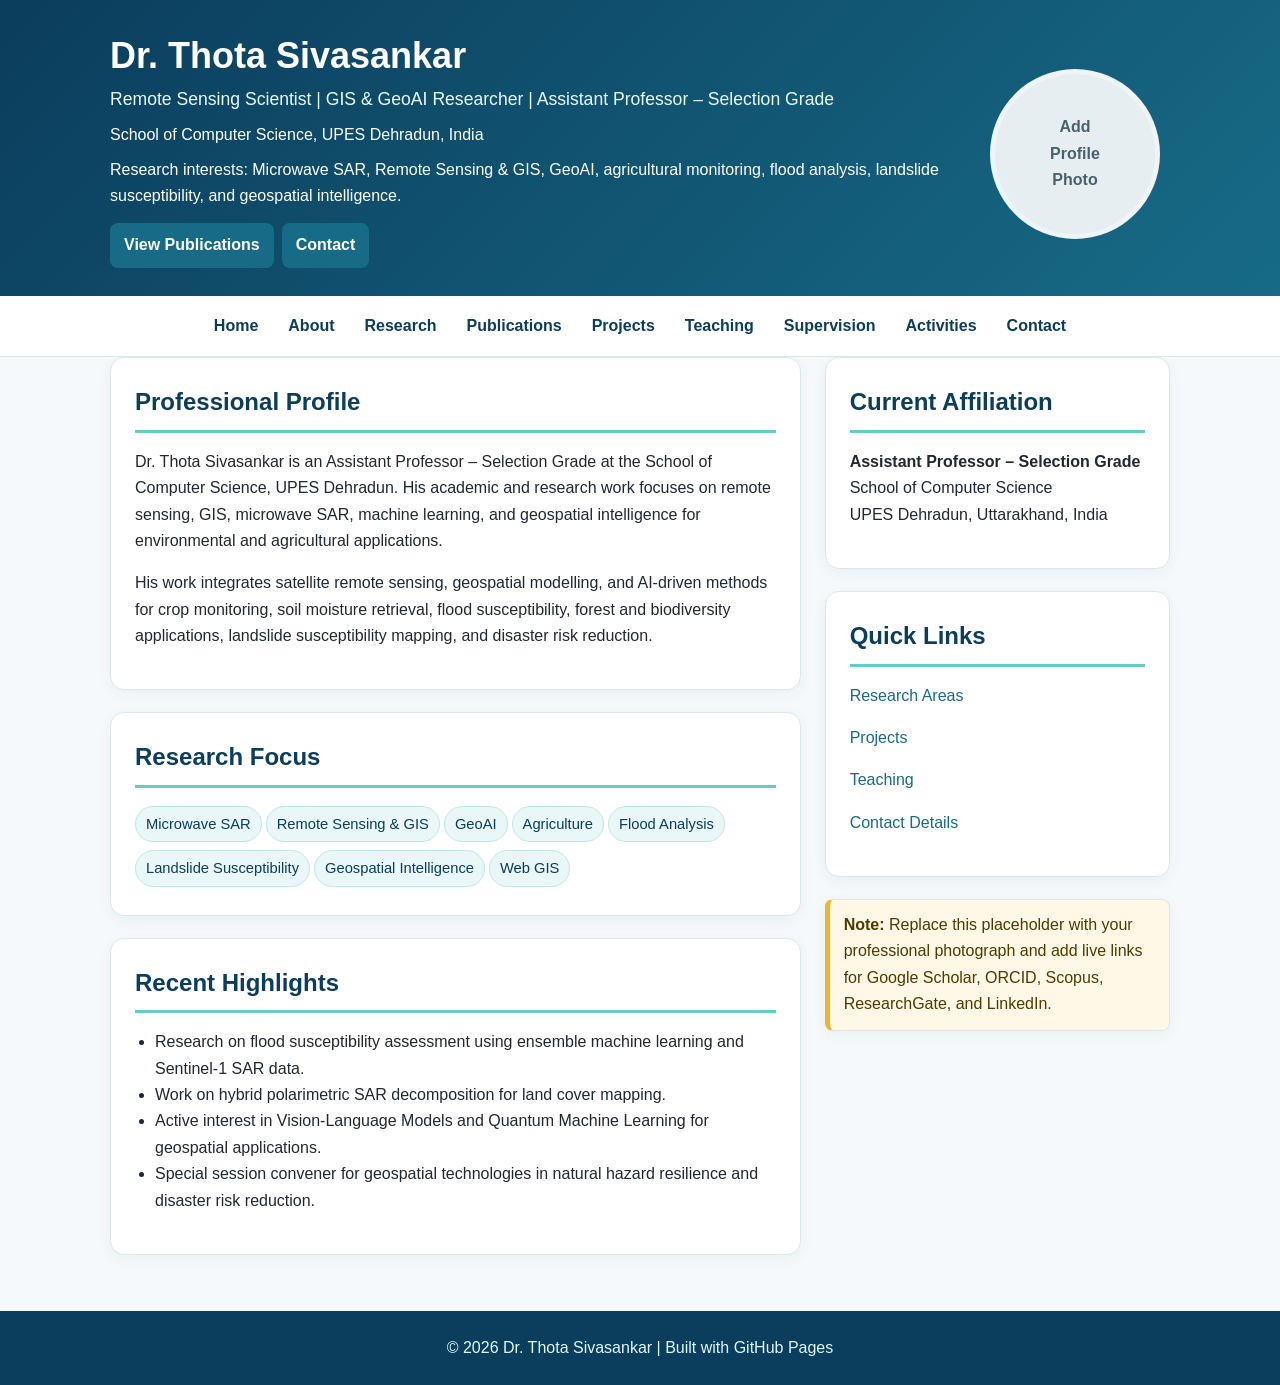
<file: index.html>
<!DOCTYPE html><html lang="en"><head><meta charset="UTF-8"><meta name="viewport" content="width=device-width, initial-scale=1.0"><title>Dr. Thota Sivasankar | Remote Sensing, GIS & GeoAI</title><link rel="stylesheet" href="assets/css/style.css"></head><body>
<header><div class="container hero"><div><h1>Dr. Thota Sivasankar</h1><p class="tagline">Remote Sensing Scientist | GIS & GeoAI Researcher | Assistant Professor – Selection Grade</p><p>School of Computer Science, UPES Dehradun, India</p><p>Research interests: Microwave SAR, Remote Sensing & GIS, GeoAI, agricultural monitoring, flood analysis, landslide susceptibility, and geospatial intelligence.</p><a class="btn" href="publications.html">View Publications</a><a class="btn" href="contact.html">Contact</a></div><div class="profile-photo">Add<br>Profile<br>Photo</div></div></header>
<nav><div class="container"><a href="index.html">Home</a><a href="about.html">About</a><a href="research.html">Research</a><a href="publications.html">Publications</a><a href="projects.html">Projects</a><a href="teaching.html">Teaching</a><a href="supervision.html">Supervision</a><a href="activities.html">Activities</a><a href="contact.html">Contact</a></div></nav>
<main class="container grid"><section><div class="card"><h2>Professional Profile</h2><p>Dr. Thota Sivasankar is an Assistant Professor – Selection Grade at the School of Computer Science, UPES Dehradun. His academic and research work focuses on remote sensing, GIS, microwave SAR, machine learning, and geospatial intelligence for environmental and agricultural applications.</p><p>His work integrates satellite remote sensing, geospatial modelling, and AI-driven methods for crop monitoring, soil moisture retrieval, flood susceptibility, forest and biodiversity applications, landslide susceptibility mapping, and disaster risk reduction.</p></div><div class="card"><h2>Research Focus</h2><span class="badge">Microwave SAR</span><span class="badge">Remote Sensing & GIS</span><span class="badge">GeoAI</span><span class="badge">Agriculture</span><span class="badge">Flood Analysis</span><span class="badge">Landslide Susceptibility</span><span class="badge">Geospatial Intelligence</span><span class="badge">Web GIS</span></div><div class="card"><h2>Recent Highlights</h2><ul class="list-clean"><li>Research on flood susceptibility assessment using ensemble machine learning and Sentinel-1 SAR data.</li><li>Work on hybrid polarimetric SAR decomposition for land cover mapping.</li><li>Active interest in Vision-Language Models and Quantum Machine Learning for geospatial applications.</li><li>Special session convener for geospatial technologies in natural hazard resilience and disaster risk reduction.</li></ul></div></section><aside><div class="card"><h2>Current Affiliation</h2><p><strong>Assistant Professor – Selection Grade</strong><br>School of Computer Science<br>UPES Dehradun, Uttarakhand, India</p></div><div class="card"><h2>Quick Links</h2><p><a href="research.html">Research Areas</a></p><p><a href="projects.html">Projects</a></p><p><a href="teaching.html">Teaching</a></p><p><a href="contact.html">Contact Details</a></p></div><div class="card notice"><strong>Note:</strong> Replace this placeholder with your professional photograph and add live links for Google Scholar, ORCID, Scopus, ResearchGate, and LinkedIn.</div></aside></main><footer class="footer"><div class="container">© <span id="year"></span> Dr. Thota Sivasankar | Built with GitHub Pages</div></footer><script src="assets/js/main.js"></script></body></html>
</file>
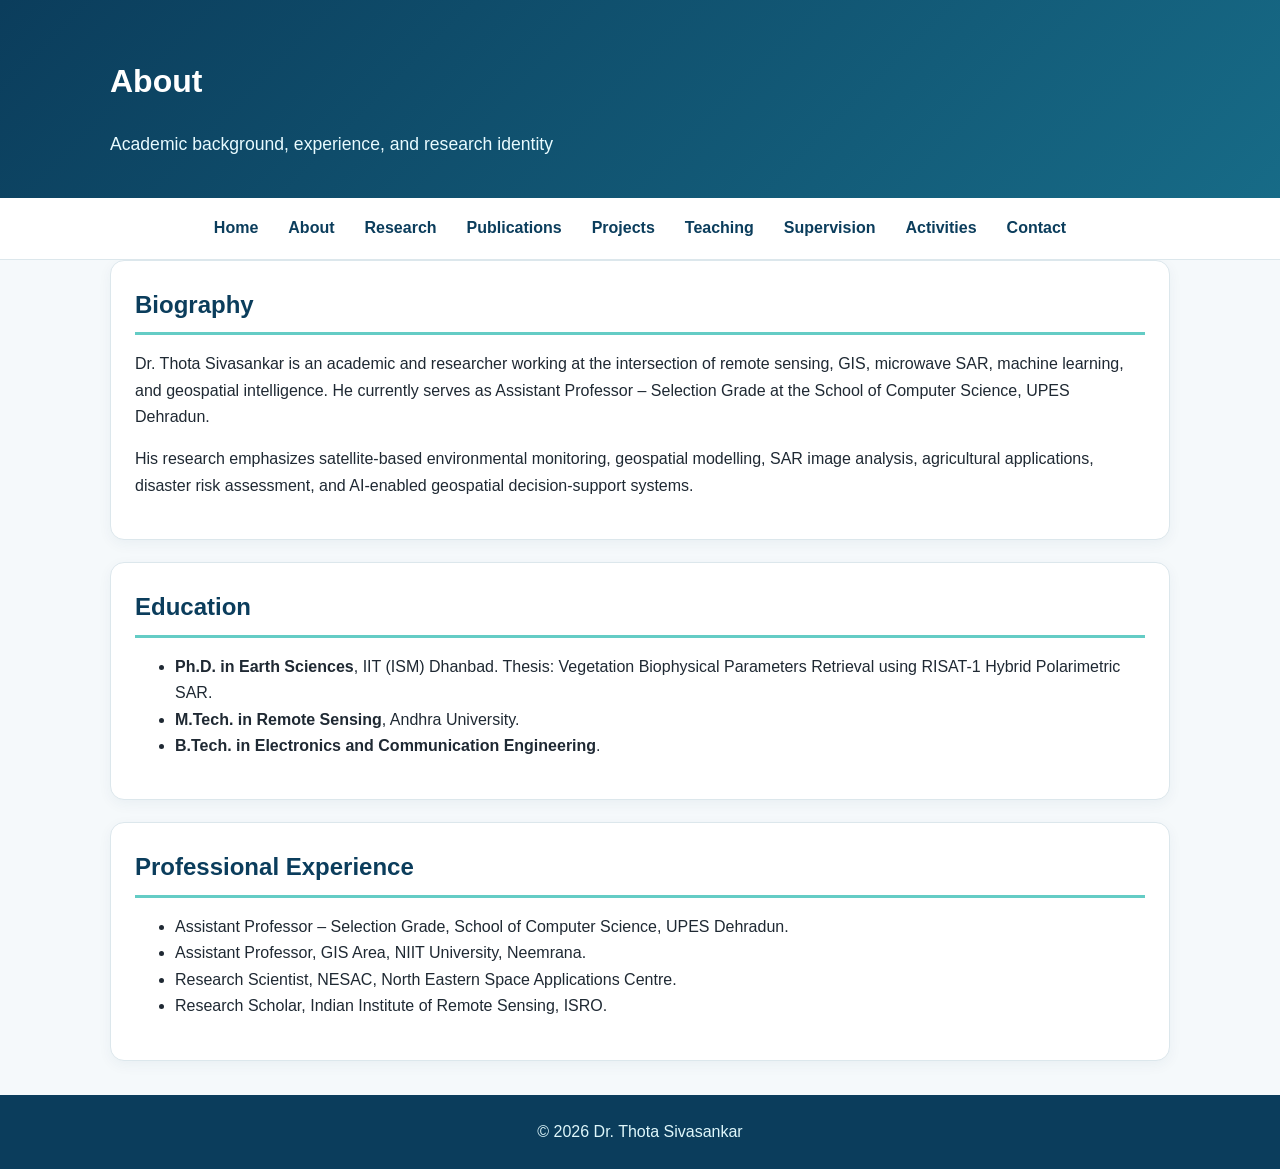
<file: about.html>
<!DOCTYPE html><html lang="en"><head><meta charset="UTF-8"><meta name="viewport" content="width=device-width, initial-scale=1.0"><title>About | Dr. Thota Sivasankar</title><link rel="stylesheet" href="assets/css/style.css"></head><body><header><div class="container"><h1>About</h1><p class="tagline">Academic background, experience, and research identity</p></div></header><nav><div class="container"><a href="index.html">Home</a><a href="about.html">About</a><a href="research.html">Research</a><a href="publications.html">Publications</a><a href="projects.html">Projects</a><a href="teaching.html">Teaching</a><a href="supervision.html">Supervision</a><a href="activities.html">Activities</a><a href="contact.html">Contact</a></div></nav><main class="container"><div class="card"><h2>Biography</h2><p>Dr. Thota Sivasankar is an academic and researcher working at the intersection of remote sensing, GIS, microwave SAR, machine learning, and geospatial intelligence. He currently serves as Assistant Professor – Selection Grade at the School of Computer Science, UPES Dehradun.</p><p>His research emphasizes satellite-based environmental monitoring, geospatial modelling, SAR image analysis, agricultural applications, disaster risk assessment, and AI-enabled geospatial decision-support systems.</p></div><div class="card"><h2>Education</h2><ul><li><strong>Ph.D. in Earth Sciences</strong>, IIT (ISM) Dhanbad. Thesis: Vegetation Biophysical Parameters Retrieval using RISAT-1 Hybrid Polarimetric SAR.</li><li><strong>M.Tech. in Remote Sensing</strong>, Andhra University.</li><li><strong>B.Tech. in Electronics and Communication Engineering</strong>.</li></ul></div><div class="card"><h2>Professional Experience</h2><ul><li>Assistant Professor – Selection Grade, School of Computer Science, UPES Dehradun.</li><li>Assistant Professor, GIS Area, NIIT University, Neemrana.</li><li>Research Scientist, NESAC, North Eastern Space Applications Centre.</li><li>Research Scholar, Indian Institute of Remote Sensing, ISRO.</li></ul></div></main><footer class="footer"><div class="container">© <span id="year"></span> Dr. Thota Sivasankar</div></footer><script src="assets/js/main.js"></script></body></html>
</file>
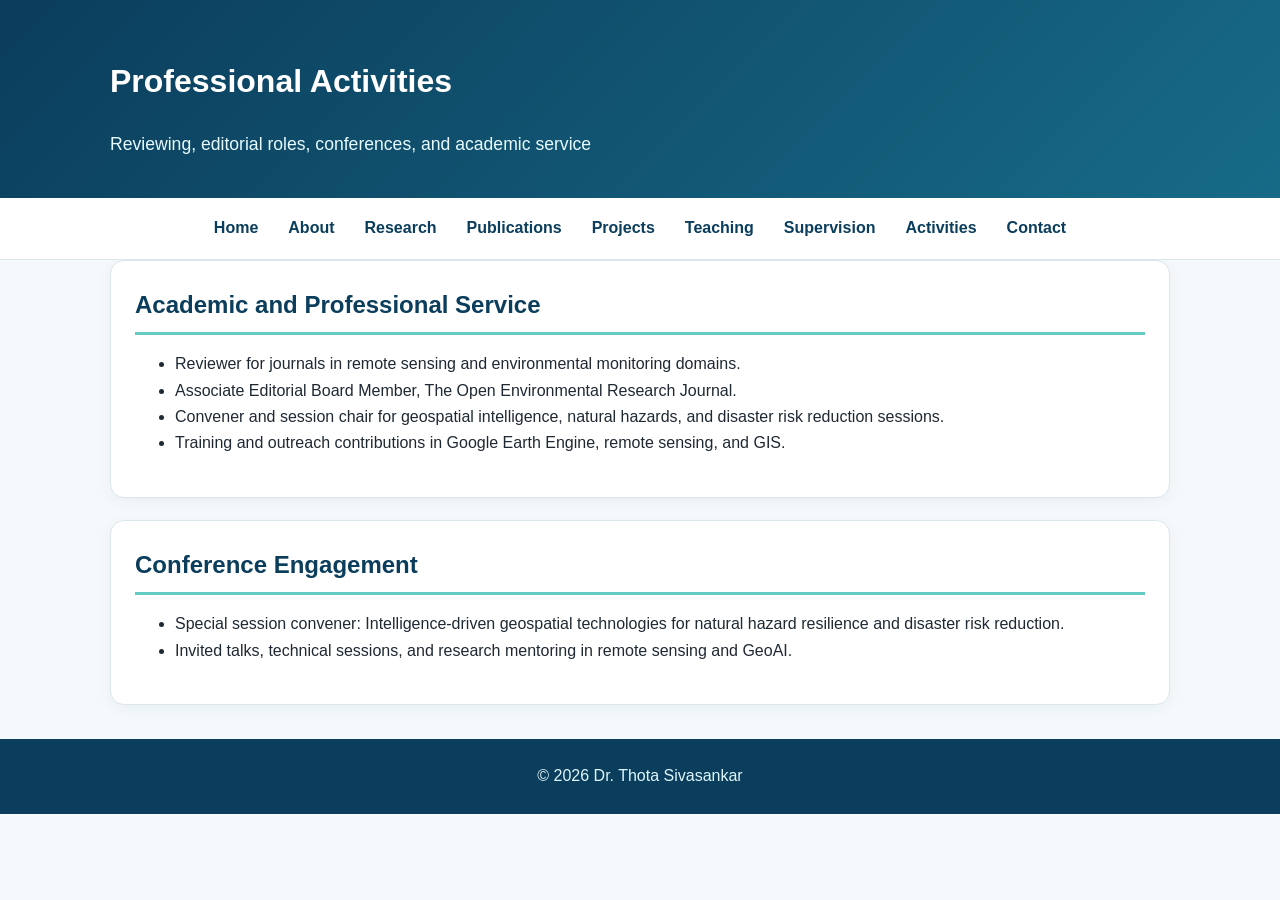
<file: activities.html>
<!DOCTYPE html><html lang="en"><head><meta charset="UTF-8"><meta name="viewport" content="width=device-width, initial-scale=1.0"><title>Professional Activities | Dr. Thota Sivasankar</title><link rel="stylesheet" href="assets/css/style.css"></head><body><header><div class="container"><h1>Professional Activities</h1><p class="tagline">Reviewing, editorial roles, conferences, and academic service</p></div></header><nav><div class="container"><a href="index.html">Home</a><a href="about.html">About</a><a href="research.html">Research</a><a href="publications.html">Publications</a><a href="projects.html">Projects</a><a href="teaching.html">Teaching</a><a href="supervision.html">Supervision</a><a href="activities.html">Activities</a><a href="contact.html">Contact</a></div></nav><main class="container"><div class="card"><h2>Academic and Professional Service</h2><ul><li>Reviewer for journals in remote sensing and environmental monitoring domains.</li><li>Associate Editorial Board Member, The Open Environmental Research Journal.</li><li>Convener and session chair for geospatial intelligence, natural hazards, and disaster risk reduction sessions.</li><li>Training and outreach contributions in Google Earth Engine, remote sensing, and GIS.</li></ul></div><div class="card"><h2>Conference Engagement</h2><ul><li>Special session convener: Intelligence-driven geospatial technologies for natural hazard resilience and disaster risk reduction.</li><li>Invited talks, technical sessions, and research mentoring in remote sensing and GeoAI.</li></ul></div></main><footer class="footer"><div class="container">© <span id="year"></span> Dr. Thota Sivasankar</div></footer><script src="assets/js/main.js"></script></body></html>
</file>
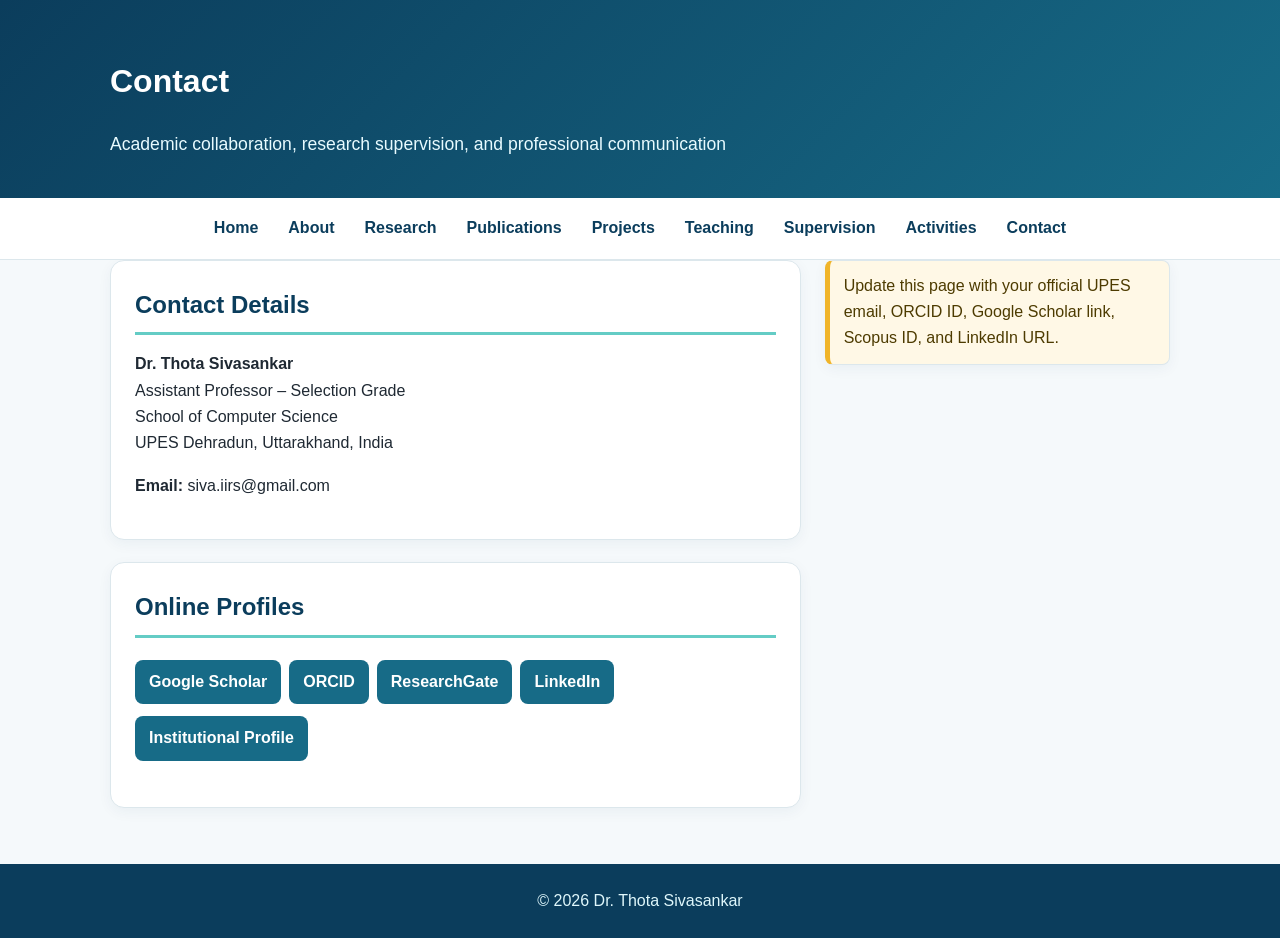
<file: contact.html>
<!DOCTYPE html><html lang="en"><head><meta charset="UTF-8"><meta name="viewport" content="width=device-width, initial-scale=1.0"><title>Contact | Dr. Thota Sivasankar</title><link rel="stylesheet" href="assets/css/style.css"></head><body><header><div class="container"><h1>Contact</h1><p class="tagline">Academic collaboration, research supervision, and professional communication</p></div></header><nav><div class="container"><a href="index.html">Home</a><a href="about.html">About</a><a href="research.html">Research</a><a href="publications.html">Publications</a><a href="projects.html">Projects</a><a href="teaching.html">Teaching</a><a href="supervision.html">Supervision</a><a href="activities.html">Activities</a><a href="contact.html">Contact</a></div></nav><main class="container grid"><section><div class="card"><h2>Contact Details</h2><p><strong>Dr. Thota Sivasankar</strong><br>Assistant Professor – Selection Grade<br>School of Computer Science<br>UPES Dehradun, Uttarakhand, India</p><p><strong>Email:</strong> siva.iirs@gmail.com</p></div><div class="card"><h2>Online Profiles</h2><p><a class="btn" href="#">Google Scholar</a><a class="btn" href="#">ORCID</a><a class="btn" href="#">ResearchGate</a><a class="btn" href="#">LinkedIn</a><a class="btn" href="#">Institutional Profile</a></p></div></section><aside><div class="card notice">Update this page with your official UPES email, ORCID ID, Google Scholar link, Scopus ID, and LinkedIn URL.</div></aside></main><footer class="footer"><div class="container">© <span id="year"></span> Dr. Thota Sivasankar</div></footer><script src="assets/js/main.js"></script></body></html>
</file>
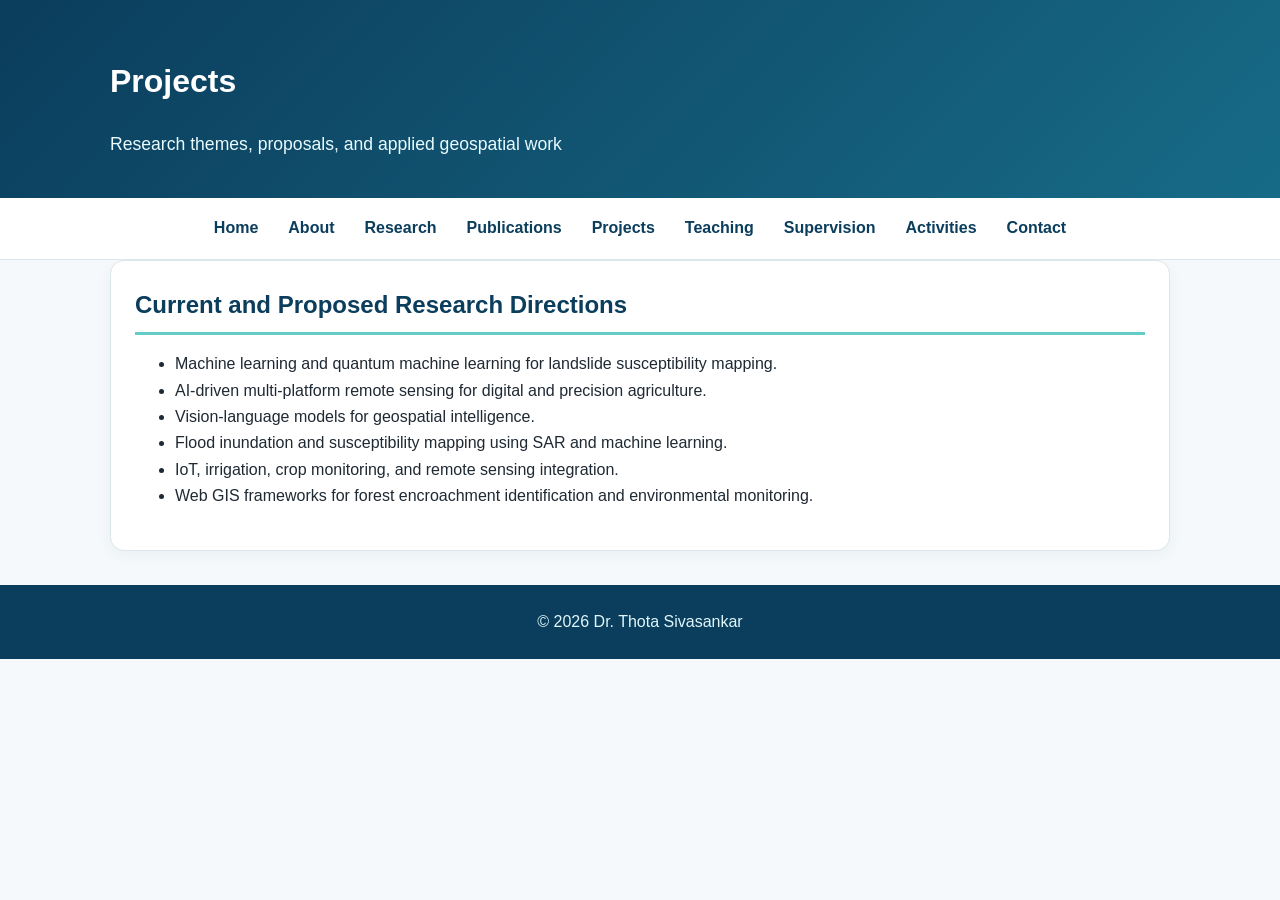
<file: projects.html>
<!DOCTYPE html><html lang="en"><head><meta charset="UTF-8"><meta name="viewport" content="width=device-width, initial-scale=1.0"><title>Projects | Dr. Thota Sivasankar</title><link rel="stylesheet" href="assets/css/style.css"></head><body><header><div class="container"><h1>Projects</h1><p class="tagline">Research themes, proposals, and applied geospatial work</p></div></header><nav><div class="container"><a href="index.html">Home</a><a href="about.html">About</a><a href="research.html">Research</a><a href="publications.html">Publications</a><a href="projects.html">Projects</a><a href="teaching.html">Teaching</a><a href="supervision.html">Supervision</a><a href="activities.html">Activities</a><a href="contact.html">Contact</a></div></nav><main class="container"><div class="card"><h2>Current and Proposed Research Directions</h2><ul><li>Machine learning and quantum machine learning for landslide susceptibility mapping.</li><li>AI-driven multi-platform remote sensing for digital and precision agriculture.</li><li>Vision-language models for geospatial intelligence.</li><li>Flood inundation and susceptibility mapping using SAR and machine learning.</li><li>IoT, irrigation, crop monitoring, and remote sensing integration.</li><li>Web GIS frameworks for forest encroachment identification and environmental monitoring.</li></ul></div></main><footer class="footer"><div class="container">© <span id="year"></span> Dr. Thota Sivasankar</div></footer><script src="assets/js/main.js"></script></body></html>
</file>
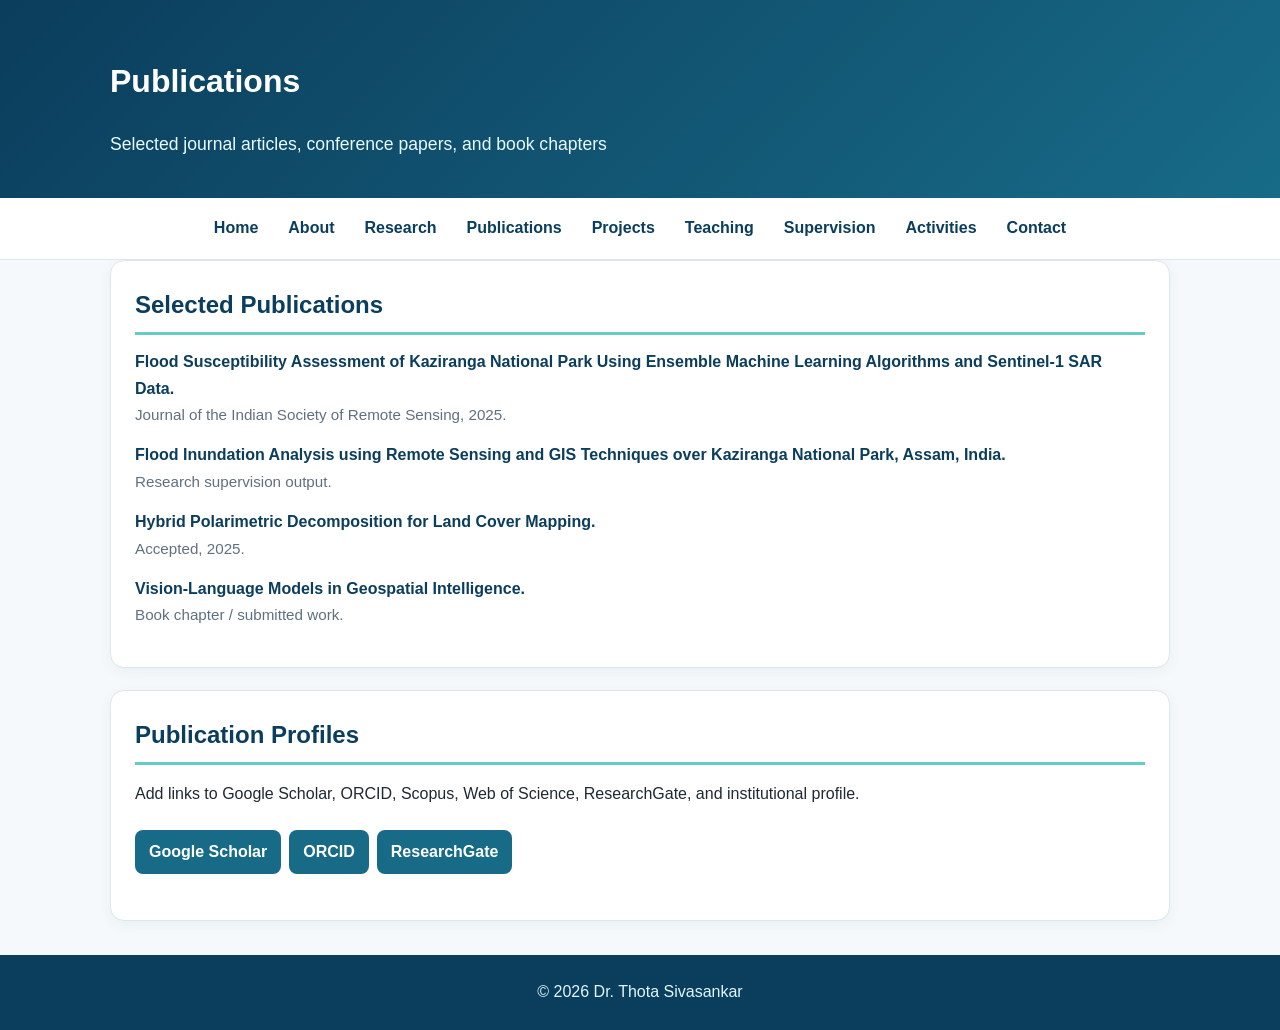
<file: publications.html>
<!DOCTYPE html><html lang="en"><head><meta charset="UTF-8"><meta name="viewport" content="width=device-width, initial-scale=1.0"><title>Publications | Dr. Thota Sivasankar</title><link rel="stylesheet" href="assets/css/style.css"></head><body><header><div class="container"><h1>Publications</h1><p class="tagline">Selected journal articles, conference papers, and book chapters</p></div></header><nav><div class="container"><a href="index.html">Home</a><a href="about.html">About</a><a href="research.html">Research</a><a href="publications.html">Publications</a><a href="projects.html">Projects</a><a href="teaching.html">Teaching</a><a href="supervision.html">Supervision</a><a href="activities.html">Activities</a><a href="contact.html">Contact</a></div></nav><main class="container"><div class="card"><h2>Selected Publications</h2><div class="pub"><strong>Flood Susceptibility Assessment of Kaziranga National Park Using Ensemble Machine Learning Algorithms and Sentinel-1 SAR Data.</strong><br><span class="meta">Journal of the Indian Society of Remote Sensing, 2025.</span></div><div class="pub"><strong>Flood Inundation Analysis using Remote Sensing and GIS Techniques over Kaziranga National Park, Assam, India.</strong><br><span class="meta">Research supervision output.</span></div><div class="pub"><strong>Hybrid Polarimetric Decomposition for Land Cover Mapping.</strong><br><span class="meta">Accepted, 2025.</span></div><div class="pub"><strong>Vision-Language Models in Geospatial Intelligence.</strong><br><span class="meta">Book chapter / submitted work.</span></div></div><div class="card"><h2>Publication Profiles</h2><p>Add links to Google Scholar, ORCID, Scopus, Web of Science, ResearchGate, and institutional profile.</p><p><a class="btn" href="#">Google Scholar</a><a class="btn" href="#">ORCID</a><a class="btn" href="#">ResearchGate</a></p></div></main><footer class="footer"><div class="container">© <span id="year"></span> Dr. Thota Sivasankar</div></footer><script src="assets/js/main.js"></script></body></html>
</file>
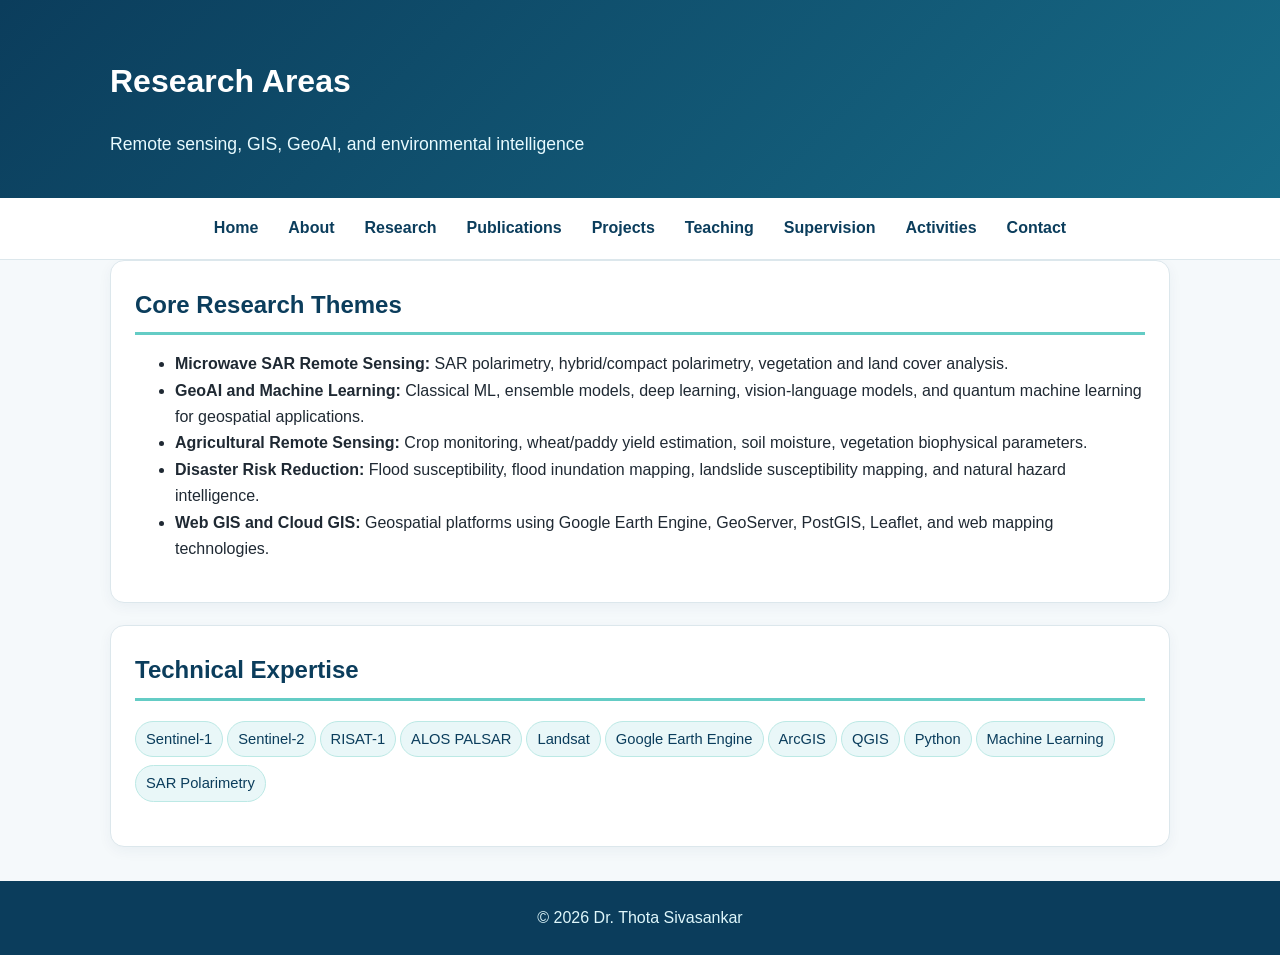
<file: research.html>
<!DOCTYPE html><html lang="en"><head><meta charset="UTF-8"><meta name="viewport" content="width=device-width, initial-scale=1.0"><title>Research | Dr. Thota Sivasankar</title><link rel="stylesheet" href="assets/css/style.css"></head><body><header><div class="container"><h1>Research Areas</h1><p class="tagline">Remote sensing, GIS, GeoAI, and environmental intelligence</p></div></header><nav><div class="container"><a href="index.html">Home</a><a href="about.html">About</a><a href="research.html">Research</a><a href="publications.html">Publications</a><a href="projects.html">Projects</a><a href="teaching.html">Teaching</a><a href="supervision.html">Supervision</a><a href="activities.html">Activities</a><a href="contact.html">Contact</a></div></nav><main class="container"><div class="card"><h2>Core Research Themes</h2><ul><li><strong>Microwave SAR Remote Sensing:</strong> SAR polarimetry, hybrid/compact polarimetry, vegetation and land cover analysis.</li><li><strong>GeoAI and Machine Learning:</strong> Classical ML, ensemble models, deep learning, vision-language models, and quantum machine learning for geospatial applications.</li><li><strong>Agricultural Remote Sensing:</strong> Crop monitoring, wheat/paddy yield estimation, soil moisture, vegetation biophysical parameters.</li><li><strong>Disaster Risk Reduction:</strong> Flood susceptibility, flood inundation mapping, landslide susceptibility mapping, and natural hazard intelligence.</li><li><strong>Web GIS and Cloud GIS:</strong> Geospatial platforms using Google Earth Engine, GeoServer, PostGIS, Leaflet, and web mapping technologies.</li></ul></div><div class="card"><h2>Technical Expertise</h2><p><span class="badge">Sentinel-1</span><span class="badge">Sentinel-2</span><span class="badge">RISAT-1</span><span class="badge">ALOS PALSAR</span><span class="badge">Landsat</span><span class="badge">Google Earth Engine</span><span class="badge">ArcGIS</span><span class="badge">QGIS</span><span class="badge">Python</span><span class="badge">Machine Learning</span><span class="badge">SAR Polarimetry</span></p></div></main><footer class="footer"><div class="container">© <span id="year"></span> Dr. Thota Sivasankar</div></footer><script src="assets/js/main.js"></script></body></html>
</file>
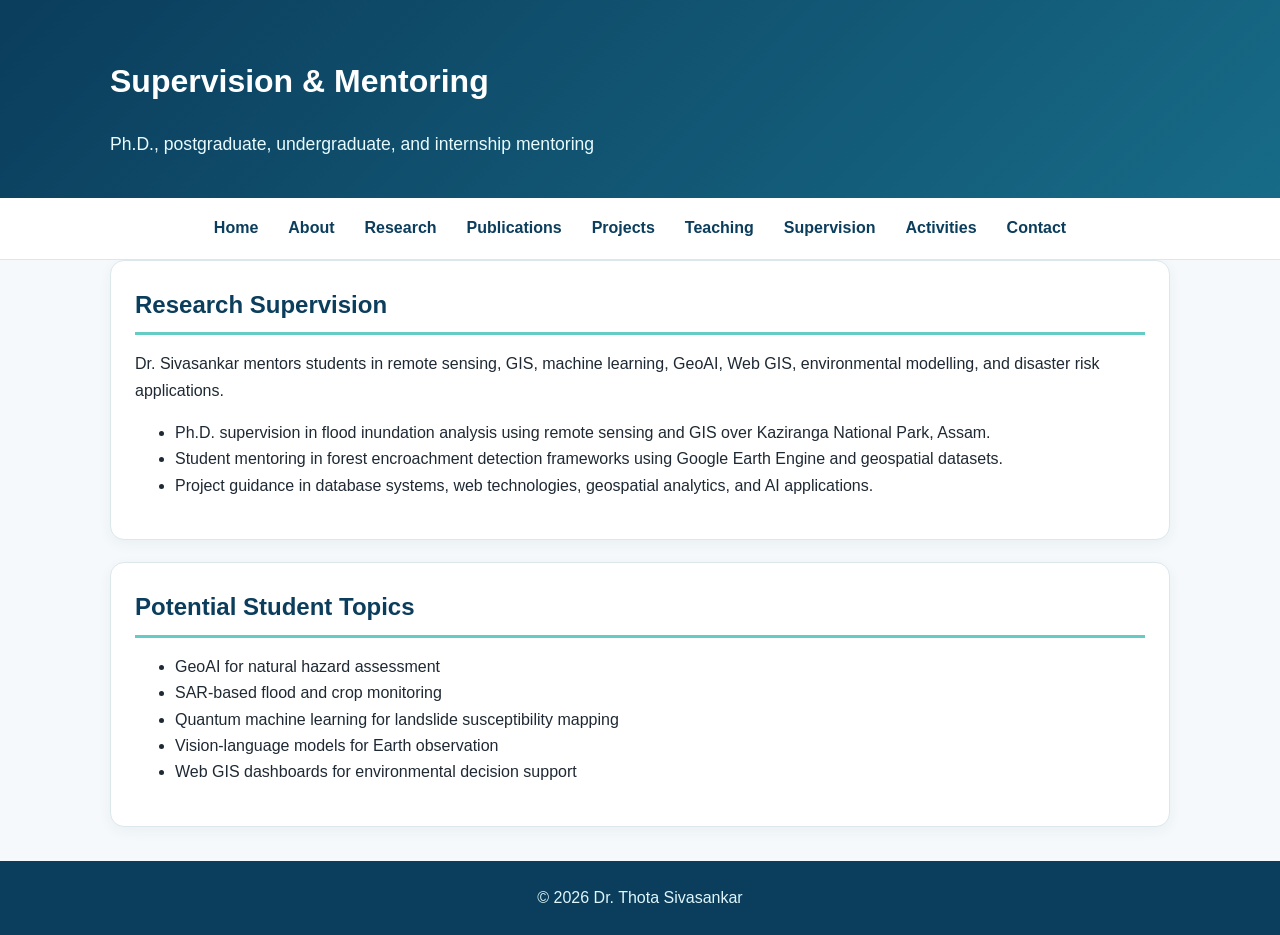
<file: supervision.html>
<!DOCTYPE html><html lang="en"><head><meta charset="UTF-8"><meta name="viewport" content="width=device-width, initial-scale=1.0"><title>Supervision | Dr. Thota Sivasankar</title><link rel="stylesheet" href="assets/css/style.css"></head><body><header><div class="container"><h1>Supervision & Mentoring</h1><p class="tagline">Ph.D., postgraduate, undergraduate, and internship mentoring</p></div></header><nav><div class="container"><a href="index.html">Home</a><a href="about.html">About</a><a href="research.html">Research</a><a href="publications.html">Publications</a><a href="projects.html">Projects</a><a href="teaching.html">Teaching</a><a href="supervision.html">Supervision</a><a href="activities.html">Activities</a><a href="contact.html">Contact</a></div></nav><main class="container"><div class="card"><h2>Research Supervision</h2><p>Dr. Sivasankar mentors students in remote sensing, GIS, machine learning, GeoAI, Web GIS, environmental modelling, and disaster risk applications.</p><ul><li>Ph.D. supervision in flood inundation analysis using remote sensing and GIS over Kaziranga National Park, Assam.</li><li>Student mentoring in forest encroachment detection frameworks using Google Earth Engine and geospatial datasets.</li><li>Project guidance in database systems, web technologies, geospatial analytics, and AI applications.</li></ul></div><div class="card"><h2>Potential Student Topics</h2><ul><li>GeoAI for natural hazard assessment</li><li>SAR-based flood and crop monitoring</li><li>Quantum machine learning for landslide susceptibility mapping</li><li>Vision-language models for Earth observation</li><li>Web GIS dashboards for environmental decision support</li></ul></div></main><footer class="footer"><div class="container">© <span id="year"></span> Dr. Thota Sivasankar</div></footer><script src="assets/js/main.js"></script></body></html>
</file>
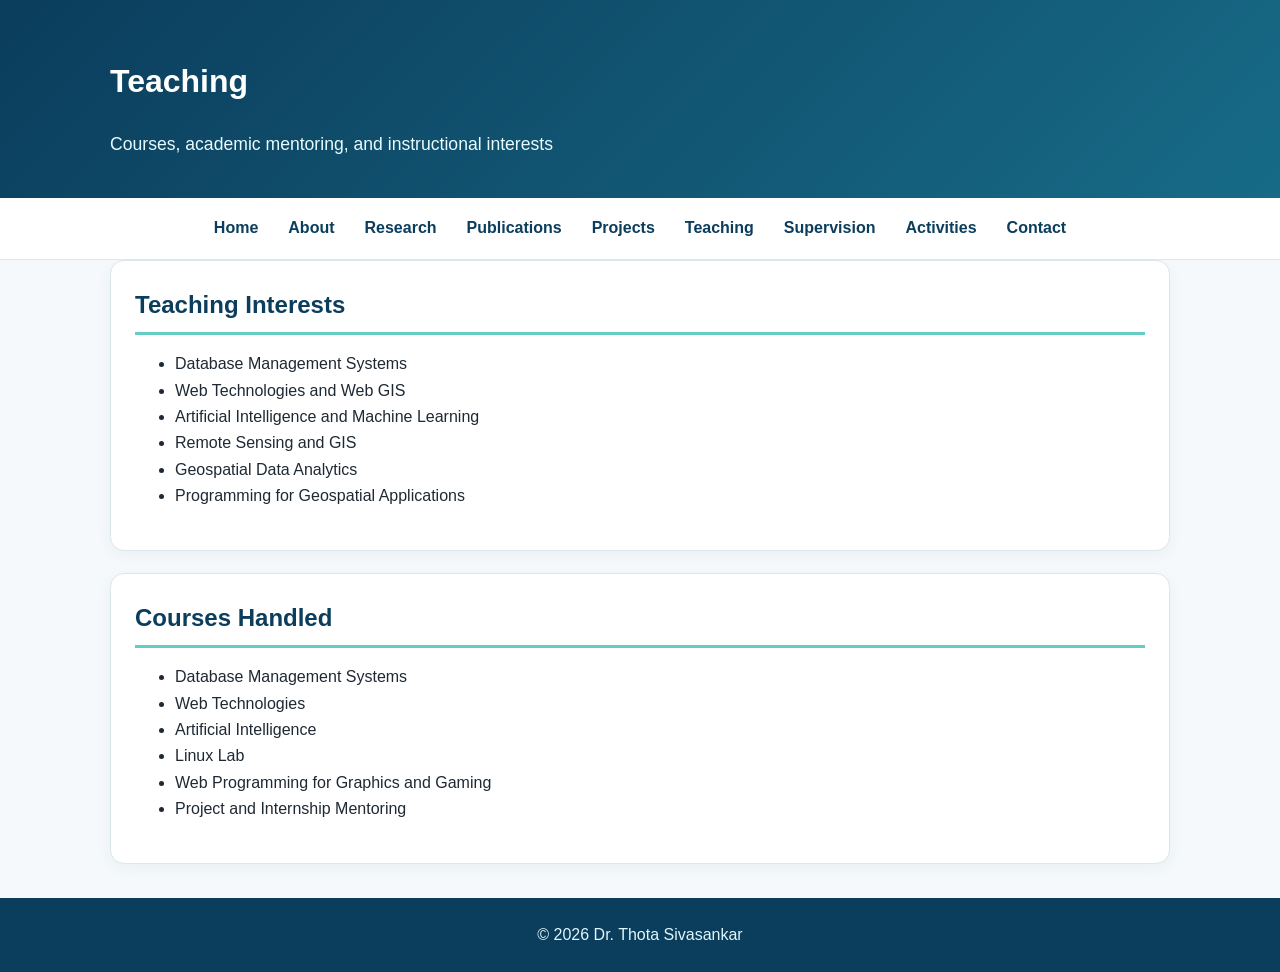
<file: teaching.html>
<!DOCTYPE html><html lang="en"><head><meta charset="UTF-8"><meta name="viewport" content="width=device-width, initial-scale=1.0"><title>Teaching | Dr. Thota Sivasankar</title><link rel="stylesheet" href="assets/css/style.css"></head><body><header><div class="container"><h1>Teaching</h1><p class="tagline">Courses, academic mentoring, and instructional interests</p></div></header><nav><div class="container"><a href="index.html">Home</a><a href="about.html">About</a><a href="research.html">Research</a><a href="publications.html">Publications</a><a href="projects.html">Projects</a><a href="teaching.html">Teaching</a><a href="supervision.html">Supervision</a><a href="activities.html">Activities</a><a href="contact.html">Contact</a></div></nav><main class="container"><div class="card"><h2>Teaching Interests</h2><ul><li>Database Management Systems</li><li>Web Technologies and Web GIS</li><li>Artificial Intelligence and Machine Learning</li><li>Remote Sensing and GIS</li><li>Geospatial Data Analytics</li><li>Programming for Geospatial Applications</li></ul></div><div class="card"><h2>Courses Handled</h2><ul><li>Database Management Systems</li><li>Web Technologies</li><li>Artificial Intelligence</li><li>Linux Lab</li><li>Web Programming for Graphics and Gaming</li><li>Project and Internship Mentoring</li></ul></div></main><footer class="footer"><div class="container">© <span id="year"></span> Dr. Thota Sivasankar</div></footer><script src="assets/js/main.js"></script></body></html>
</file>
<file: assets/css/style.css>
:root{
  --primary:#0b3d5c;
  --secondary:#176b87;
  --accent:#64ccc5;
  --light:#f5f9fb;
  --dark:#1f2933;
  --muted:#607080;
  --white:#ffffff;
  --border:#dce7ec;
}
*{box-sizing:border-box}
body{margin:0;font-family:Arial,Helvetica,sans-serif;line-height:1.65;color:var(--dark);background:var(--light)}
a{color:var(--secondary);text-decoration:none}a:hover{text-decoration:underline}
.container{max-width:1100px;margin:auto;padding:0 20px}
header{background:linear-gradient(135deg,var(--primary),var(--secondary));color:var(--white);padding:34px 0 22px}
.hero{display:grid;grid-template-columns:1fr 180px;gap:28px;align-items:center}
.hero h1{margin:0;font-size:2.25rem;line-height:1.2}.hero p{margin:8px 0}.tagline{font-size:1.1rem;color:#e8fbff}.profile-photo{width:170px;height:170px;border-radius:50%;background:#e6eef2;border:5px solid rgba(255,255,255,.35);display:flex;align-items:center;justify-content:center;text-align:center;color:#49616f;font-weight:bold;padding:12px}
nav{background:var(--white);border-bottom:1px solid var(--border);position:sticky;top:0;z-index:100}
nav .container{display:flex;flex-wrap:wrap;gap:10px;align-items:center;justify-content:center;padding:10px 20px}
nav a{font-weight:600;color:var(--primary);padding:7px 10px;border-radius:6px}nav a:hover{background:var(--light);text-decoration:none}
main{padding:34px 0}.grid{display:grid;grid-template-columns:2fr 1fr;gap:24px}.card{background:var(--white);border:1px solid var(--border);border-radius:14px;padding:24px;margin-bottom:22px;box-shadow:0 4px 14px rgba(11,61,92,.05)}
h2{color:var(--primary);margin:0 0 14px;border-bottom:3px solid var(--accent);padding-bottom:8px}h3{color:var(--secondary);margin-bottom:8px}.badge{display:inline-block;background:#e9f7f8;color:var(--primary);border:1px solid #bce9e5;border-radius:999px;padding:5px 10px;margin:4px 4px 4px 0;font-size:.92rem}.btn{display:inline-block;background:var(--secondary);color:#fff;padding:9px 14px;border-radius:8px;margin:6px 8px 6px 0;font-weight:bold}.btn:hover{background:var(--primary);text-decoration:none}.list-clean{padding-left:20px}.pub{margin-bottom:14px}.pub strong{color:var(--primary)}.meta{color:var(--muted);font-size:.95rem}.two-col{columns:2;column-gap:30px}.footer{background:var(--primary);color:#dff7fb;text-align:center;padding:24px 0;margin-top:34px}.footer a{color:#fff}
.notice{background:#fff8e6;border-left:5px solid #f0b429;padding:12px 14px;border-radius:8px;color:#4d3b00}
@media(max-width:800px){.hero,.grid{grid-template-columns:1fr}.profile-photo{margin:auto}.hero{text-align:center}.two-col{columns:1}.hero h1{font-size:1.85rem}}
</file>
